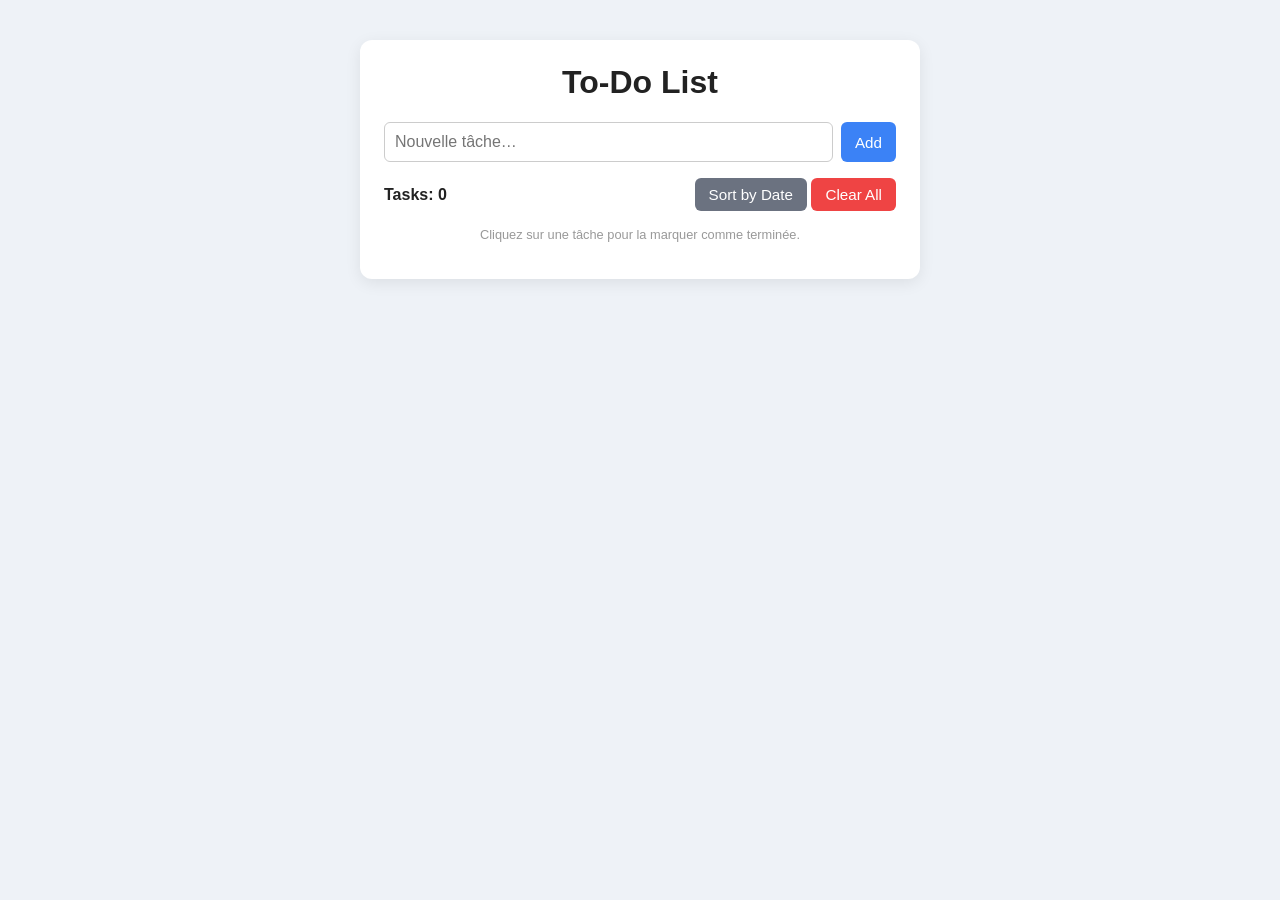
<file: index1.html>
<!DOCTYPE html>
<html lang="fr">
<head>
  <meta charset="UTF-8">
  <meta name="viewport" content="width=device-width, initial-scale=1.0">
  <title>To-Do List App</title>
  <link rel="stylesheet" href="style1.css">
</head>
<body>
  <div class="container">
    <h1>To-Do List</h1>

    <!-- Ajouter une tâche -->
    <form id="todo-form" class="add-row">
      <input type="text" id="todo-input" placeholder="Nouvelle tâche…" autocomplete="off">
      <button type="submit">Add</button>
    </form>

    <!-- Compteur + boutons -->
    <div class="toolbar">
      <span id="counter">Tasks: 0</span>
      <div>
        <button id="sort-btn" class="secondary">Sort by Date</button>
        <button id="clear-btn" class="danger">Clear All</button>
      </div>
    </div>

    <!-- Liste -->
    <ul id="todo-list"></ul>

    <p class="hint">Cliquez sur une tâche pour la marquer comme terminée.</p>
  </div>

  <script src="script1.js"></script>
</body>
</html>
</file>
<file: style1.css>
* {
  box-sizing: border-box;
}

body {
  margin: 0;
  padding: 40px 16px;
  font-family: Arial, Helvetica, sans-serif;
  background-color: #eef2f7;
  color: #222;
}

.container {
  max-width: 560px;
  margin: 0 auto;
  padding: 24px;
  background-color: white;
  border-radius: 12px;
  box-shadow: 0 4px 16px rgba(0, 0, 0, 0.08);
}

h1 {
  margin-top: 0;
  text-align: center;
}

.add-row {
  display: flex;
  gap: 8px;
}

input[type="text"] {
  flex: 1;
  padding: 10px;
  font-size: 1rem;
  border: 1px solid #ccc;
  border-radius: 6px;
}

button {
  padding: 8px 14px;
  font-size: 0.95rem;
  border: none;
  border-radius: 6px;
  color: white;
  background-color: #3b82f6;
  cursor: pointer;
}

button:hover {
  opacity: 0.85;
}

button.secondary {
  background-color: #6b7280;
}

button.danger {
  background-color: #ef4444;
}

button.small {
  padding: 5px 10px;
  font-size: 0.85rem;
}

.toolbar {
  display: flex;
  justify-content: space-between;
  align-items: center;
  flex-wrap: wrap;
  gap: 8px;
  margin: 16px 0;
}

#counter {
  font-weight: bold;
}

#todo-list {
  list-style: none;
  padding: 0;
  margin: 0;
}

#todo-list li {
  display: flex;
  align-items: center;
  gap: 8px;
  padding: 10px;
  margin-bottom: 8px;
  border: 1px solid #e5e7eb;
  border-radius: 6px;
  cursor: pointer;
}

.task-content {
  flex: 1;
  min-width: 0;
}

.task-text {
  display: block;
  word-break: break-word;
}

.task-date {
  font-size: 0.75rem;
  color: #888;
}

.actions {
  display: flex;
  gap: 6px;
}

.completed .task-text {
  text-decoration: line-through;
}

.completed {
  opacity: 0.6;
}

.empty {
  text-align: center;
  color: #999;
  cursor: default !important;
  border: none !important;
}

.hint {
  font-size: 0.8rem;
  color: #999;
  text-align: center;
}
</file>
